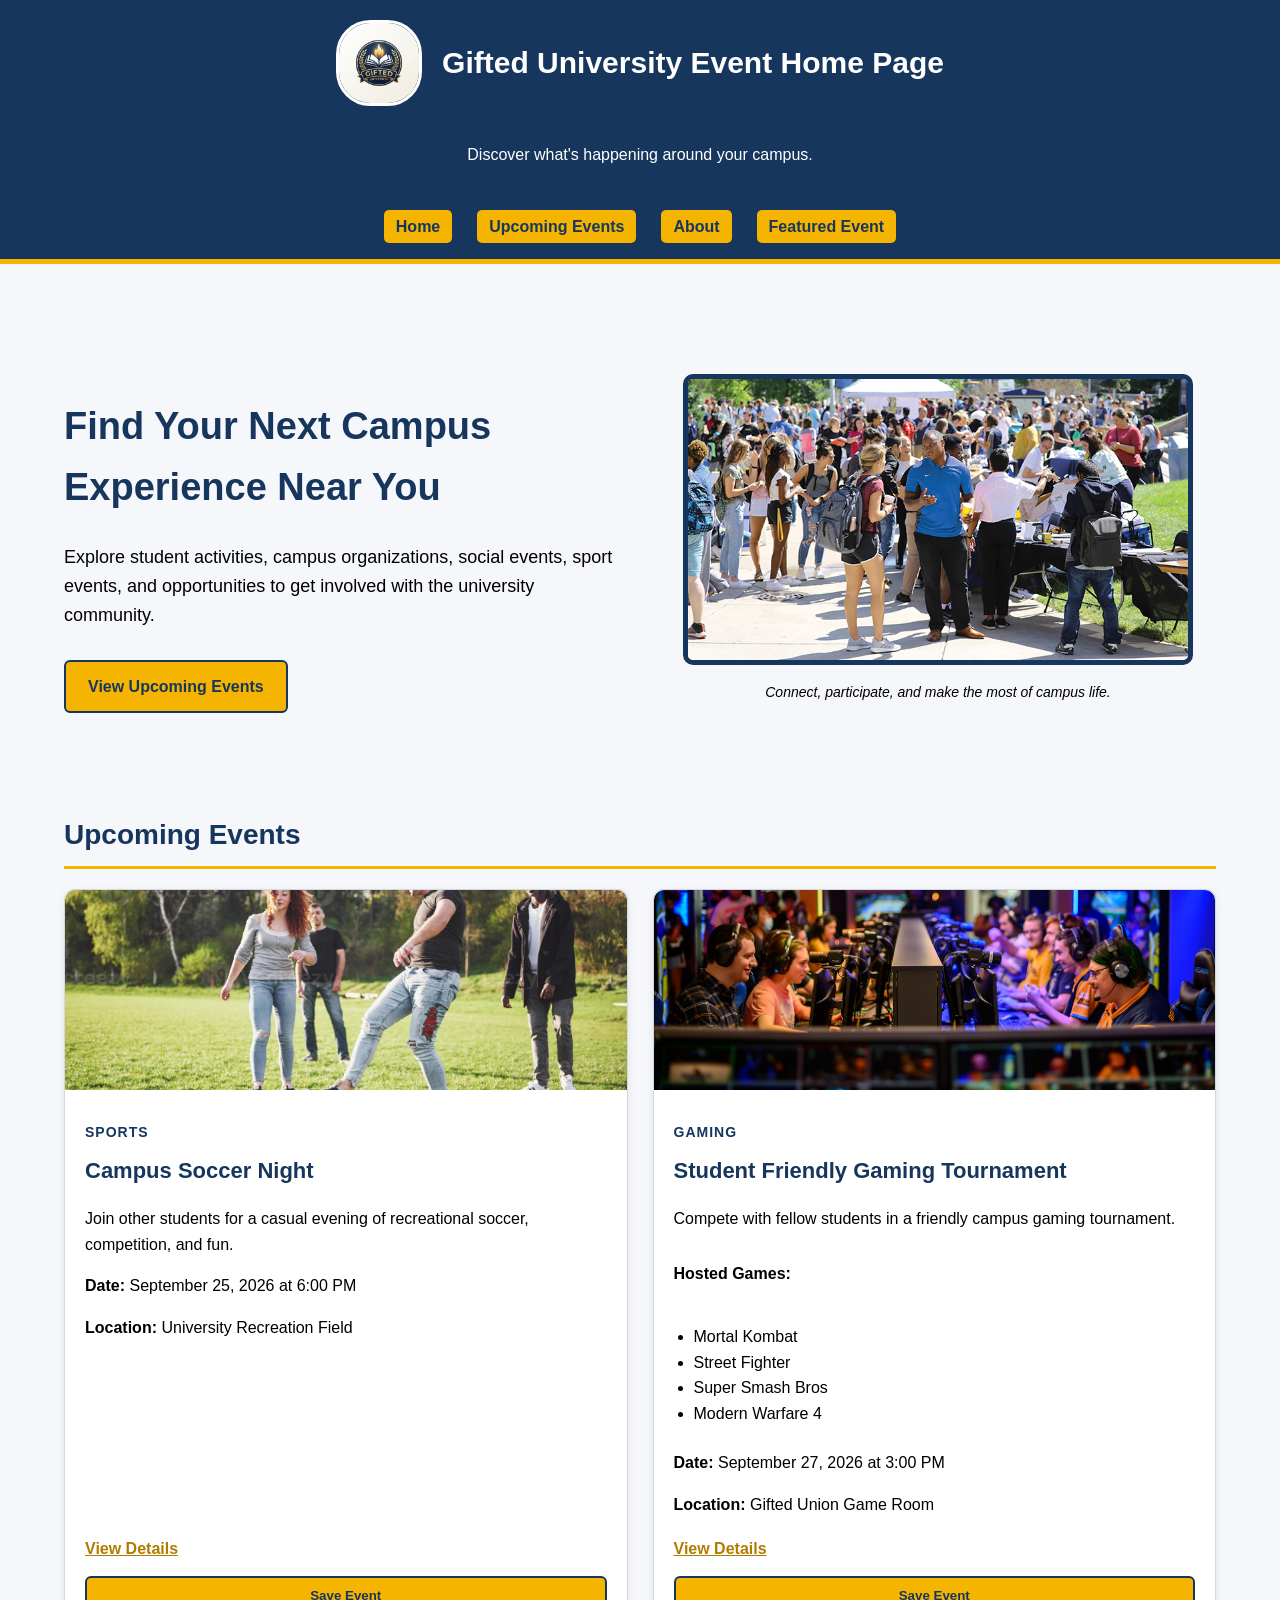
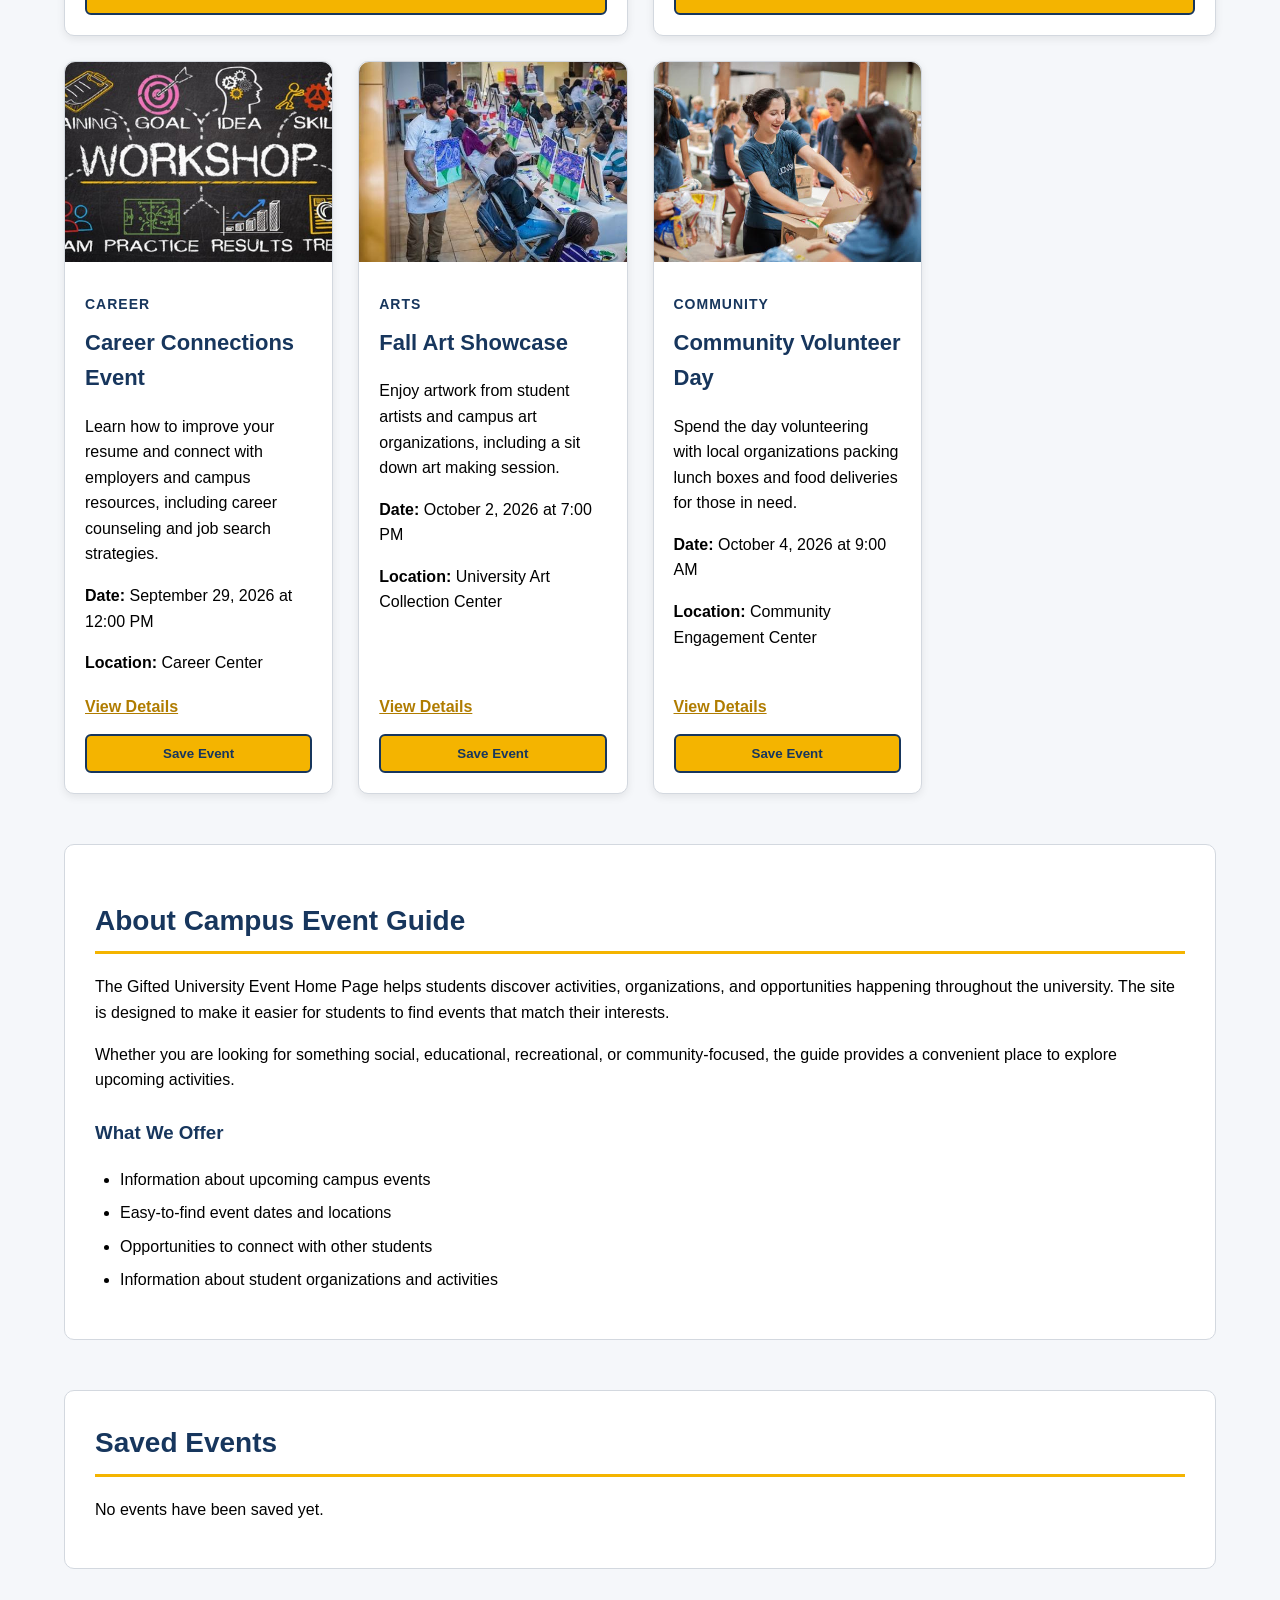
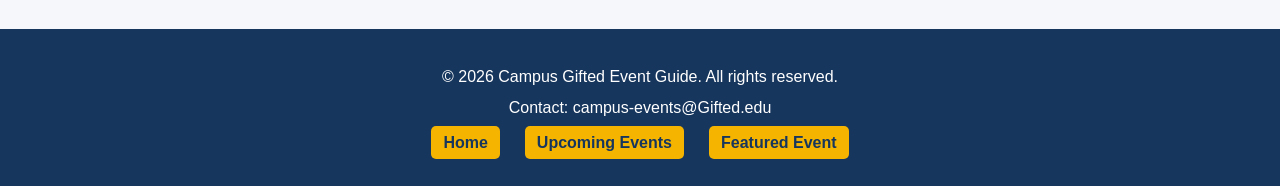
<file: index.html>
<!DOCTYPE html>

<html lang="en">

<!--
    Name: Juan Jimenez-Mora
    Date: 09.18.2026
    CSC 372-01

    This is the home page for the Gifted University Campus Event Guide.
    It helps students discover upcoming campus activities and events.
-->

<head>
    <meta charset="UTF-8">
    <meta name="viewport" content="width=device-width, initial-scale=1.0">
    <title>Gifted University Event Home Page</title>
    <link rel="stylesheet" href="css/styles.css">
    <!-- Favicon -->
    <link rel="icon" href="images/download.jpg" type="image/x-icon">
    <script src="script.js" defer></script>
</head>

<body>

    <header>
        <img src="images/download.jpg" alt="Gifted University Logo" class="logo">
        <h1>Gifted University Event Home Page</h1>
        <p>Discover what's happening around your campus.</p>

        <nav>
            <ul>
                <li><a href="index.html">Home</a></li>
                <li><a href="#upcoming-events">Upcoming Events</a></li>
                <li><a href="#about">About</a></li>
                <li><a href="events.html">Featured Event</a></li>
            </ul>
        </nav>
    </header>

    <main>
        <section class="hero">
            <div class="hero-content">
                <h2>Find Your Next Campus Experience Near You</h2>
                <p>
                    Explore student activities, campus organizations, social
                    events, sport events, and opportunities to get involved with the university
                    community.
                </p>

                <a class="button" href="#upcoming-events">
                    View Upcoming Events
                </a>
            </div>

            <figure>
                <img src="images/students_participating.jpg" alt="Students participating in a campus event">
                <figcaption>Connect, participate, and make the most of campus life.</figcaption>
            </figure>
        </section>


        <section id="upcoming-events">
            <h2>Upcoming Events</h2>

            <div class="event-grid">

                <article class="event-card">
                    <figure>
                        <img src="images/students_playing_soccer.jpg" alt="Students playing soccer on campus">
                    </figure>

                    <p class="category">Sports</p>
                    <h3>Campus Soccer Night</h3>

                    <p>
                        Join other students for a casual evening of recreational soccer,
                        competition, and fun.
                    </p>

                    <p>
                        <strong>Date:</strong>
                        <time datetime="2026-09-25T18:00">September 25, 2026 at 6:00 PM</time>
                    </p>

                    <p><strong>Location:</strong> University Recreation Field</p>

                    <a href="events.html">View Details</a>
                </article>


                <article class="event-card">
                    <figure>
                        <img src="images/college_gaming.jpg"
                            alt="Students playing video games at a campus gaming event">
                    </figure>

                    <p class="category">Gaming</p>
                    <h3>Student Friendly Gaming Tournament</h3>

                    <p>
                        Compete with fellow students in a friendly campus
                        gaming tournament.
                    </p>

                    <h4>Hosted Games:</h4>

                    <ul>
                        <li>Mortal Kombat</li>
                        <li>Street Fighter</li>
                        <li>Super Smash Bros</li>
                        <li>Modern Warfare 4</li>
                    </ul>

                    <p>
                        <strong>Date:</strong>
                        <time datetime="2026-09-27T15:00">September 27, 2026 at 3:00 PM</time>
                    </p>

                    <p><strong>Location:</strong> Gifted Union Game Room</p>

                    <a href="events.html">View Details</a>
                </article>


                <article class="event-card">
                    <figure>
                        <img src="images/career_event.jpg" alt="Students attending a career development event">
                    </figure>

                    <p class="category">Career</p>
                    <h3>Career Connections Event</h3>

                    <p>
                        Learn how to improve your resume and connect with
                        employers and campus resources, including career counseling and job search strategies.
                    </p>

                    <p>
                        <strong>Date:</strong>
                        <time datetime="2026-09-29T12:00">September 29, 2026 at 12:00 PM</time>
                    </p>

                    <p><strong>Location:</strong> Career Center</p>

                    <a href="events.html">View Details</a>
                </article>


                <article class="event-card">
                    <figure>
                        <img src="images/students_painting.jpg"
                            alt="Students drawing and painting at a campus art showcase">
                    </figure>

                    <p class="category">Arts</p>
                    <h3>Fall Art Showcase</h3>

                    <p>
                        Enjoy artwork from student artists and
                        campus art organizations, including a sit down art making session.
                    </p>

                    <p>
                        <strong>Date:</strong>
                        <time datetime="2026-10-02T19:00">October 2, 2026 at 7:00 PM</time>
                    </p>

                    <p><strong>Location:</strong> University Art Collection Center</p>

                    <a href="events.html">View Details</a>
                </article>


                <article class="event-card">
                    <figure>
                        <img src="images/college_volunteer.png"
                            alt="Students volunteering together at a community event">
                    </figure>

                    <p class="category">Community</p>
                    <h3>Community Volunteer Day</h3>

                    <p>
                        Spend the day volunteering with local organizations
                        packing lunch boxes and food deliveries for those in need.
                    </p>

                    <p>
                        <strong>Date:</strong>
                        <time datetime="2026-10-04T09:00">October 4, 2026 at 9:00 AM</time>
                    </p>

                    <p><strong>Location:</strong> Community Engagement Center</p>

                    <a href="events.html">View Details</a>
                </article>

            </div>
        </section>


        <section id="about">
            <h2>About Campus Event Guide</h2>

            <p>
                The Gifted University Event Home Page helps students discover activities,
                organizations, and opportunities happening throughout the
                university. The site is designed to make it easier for students
                to find events that match their interests.
            </p>

            <p>
                Whether you are looking for something social, educational,
                recreational, or community-focused, the guide provides a
                convenient place to explore upcoming activities.
            </p>

            <h3>What We Offer</h3>

            <ul>
                <li>Information about upcoming campus events</li>
                <li>Easy-to-find event dates and locations</li>
                <li>Opportunities to connect with other students</li>
                <li>Information about student organizations and activities</li>
            </ul>
        </section>

    </main>


    <footer>
        <p>&copy; 2026 Campus Gifted Event Guide. All rights reserved.</p>
        <p>Contact: campus-events@Gifted.edu</p>

        <nav>
            <ul>
                <li><a href="index.html">Home</a></li>
                <li><a href="#upcoming-events">Upcoming Events</a></li>
                <li><a href="events.html">Featured Event</a></li>
            </ul>
        </nav>
    </footer>

</body>

</html>
</file>
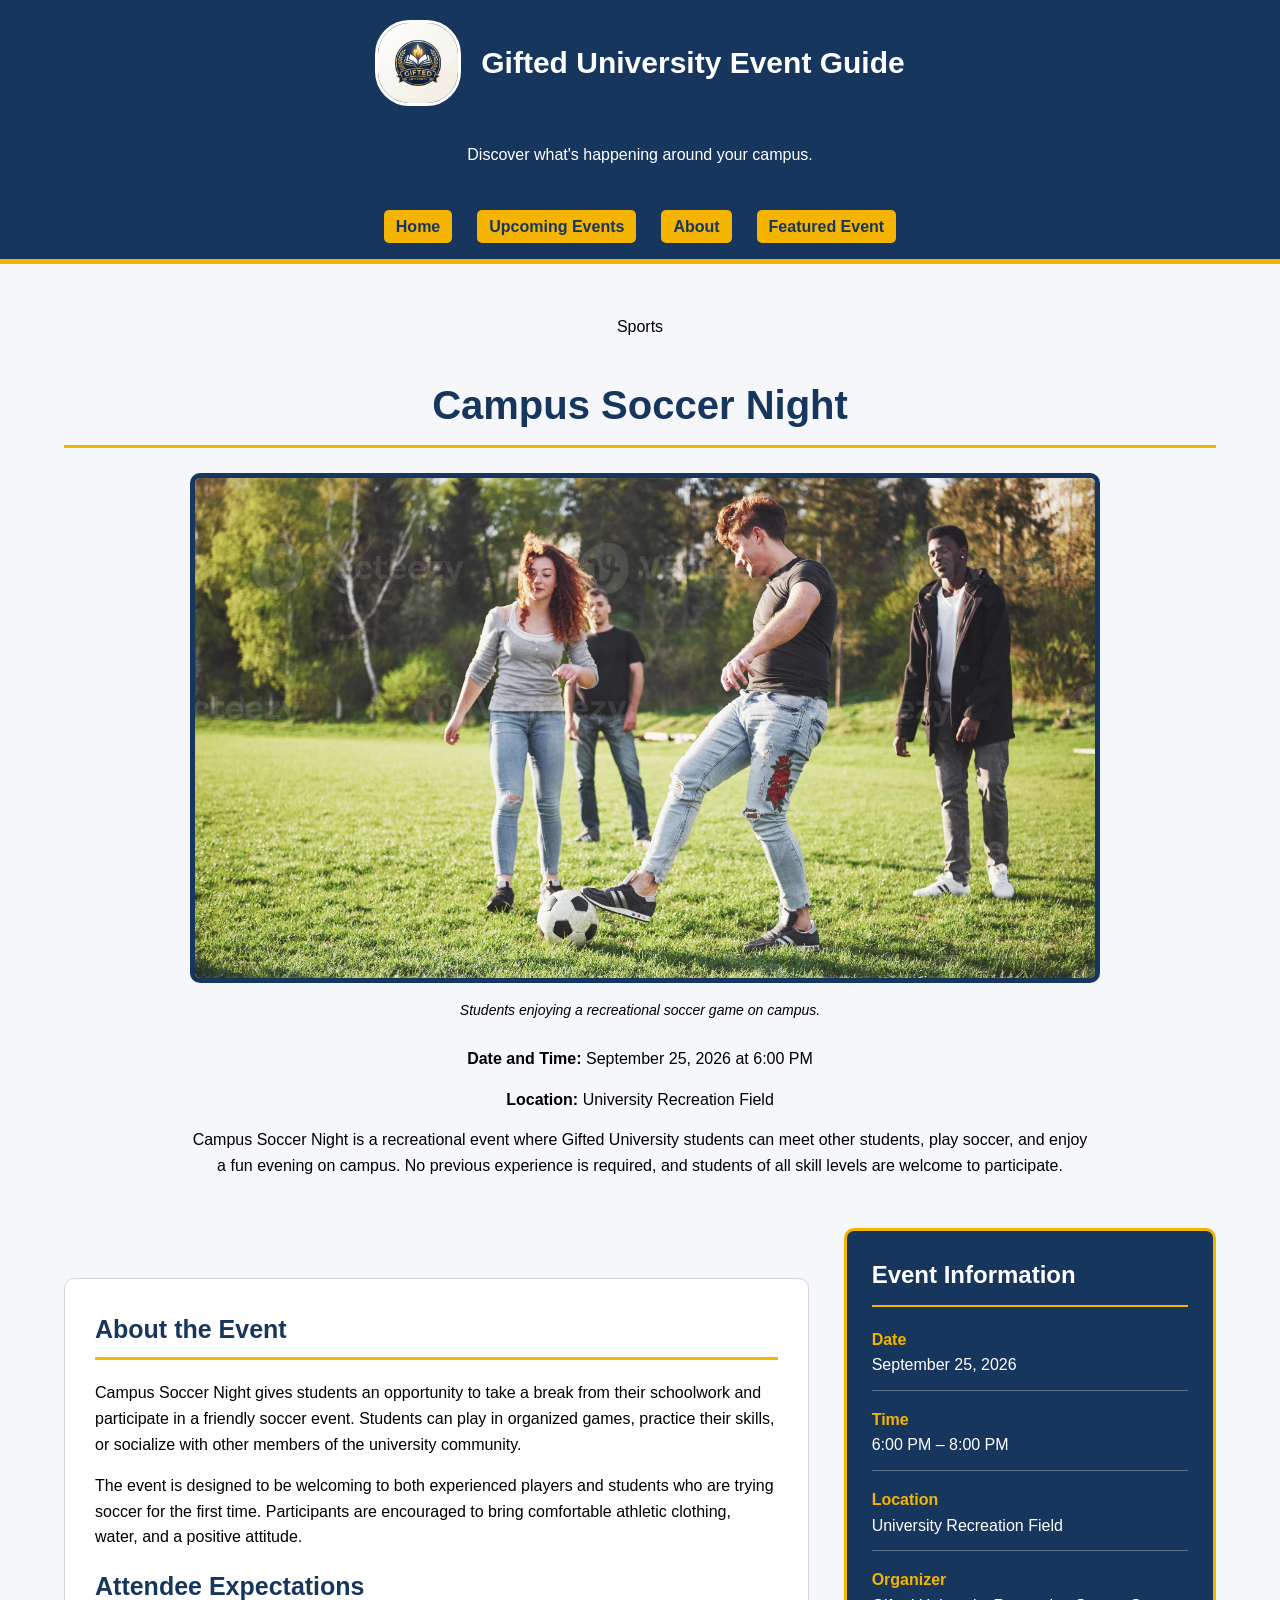
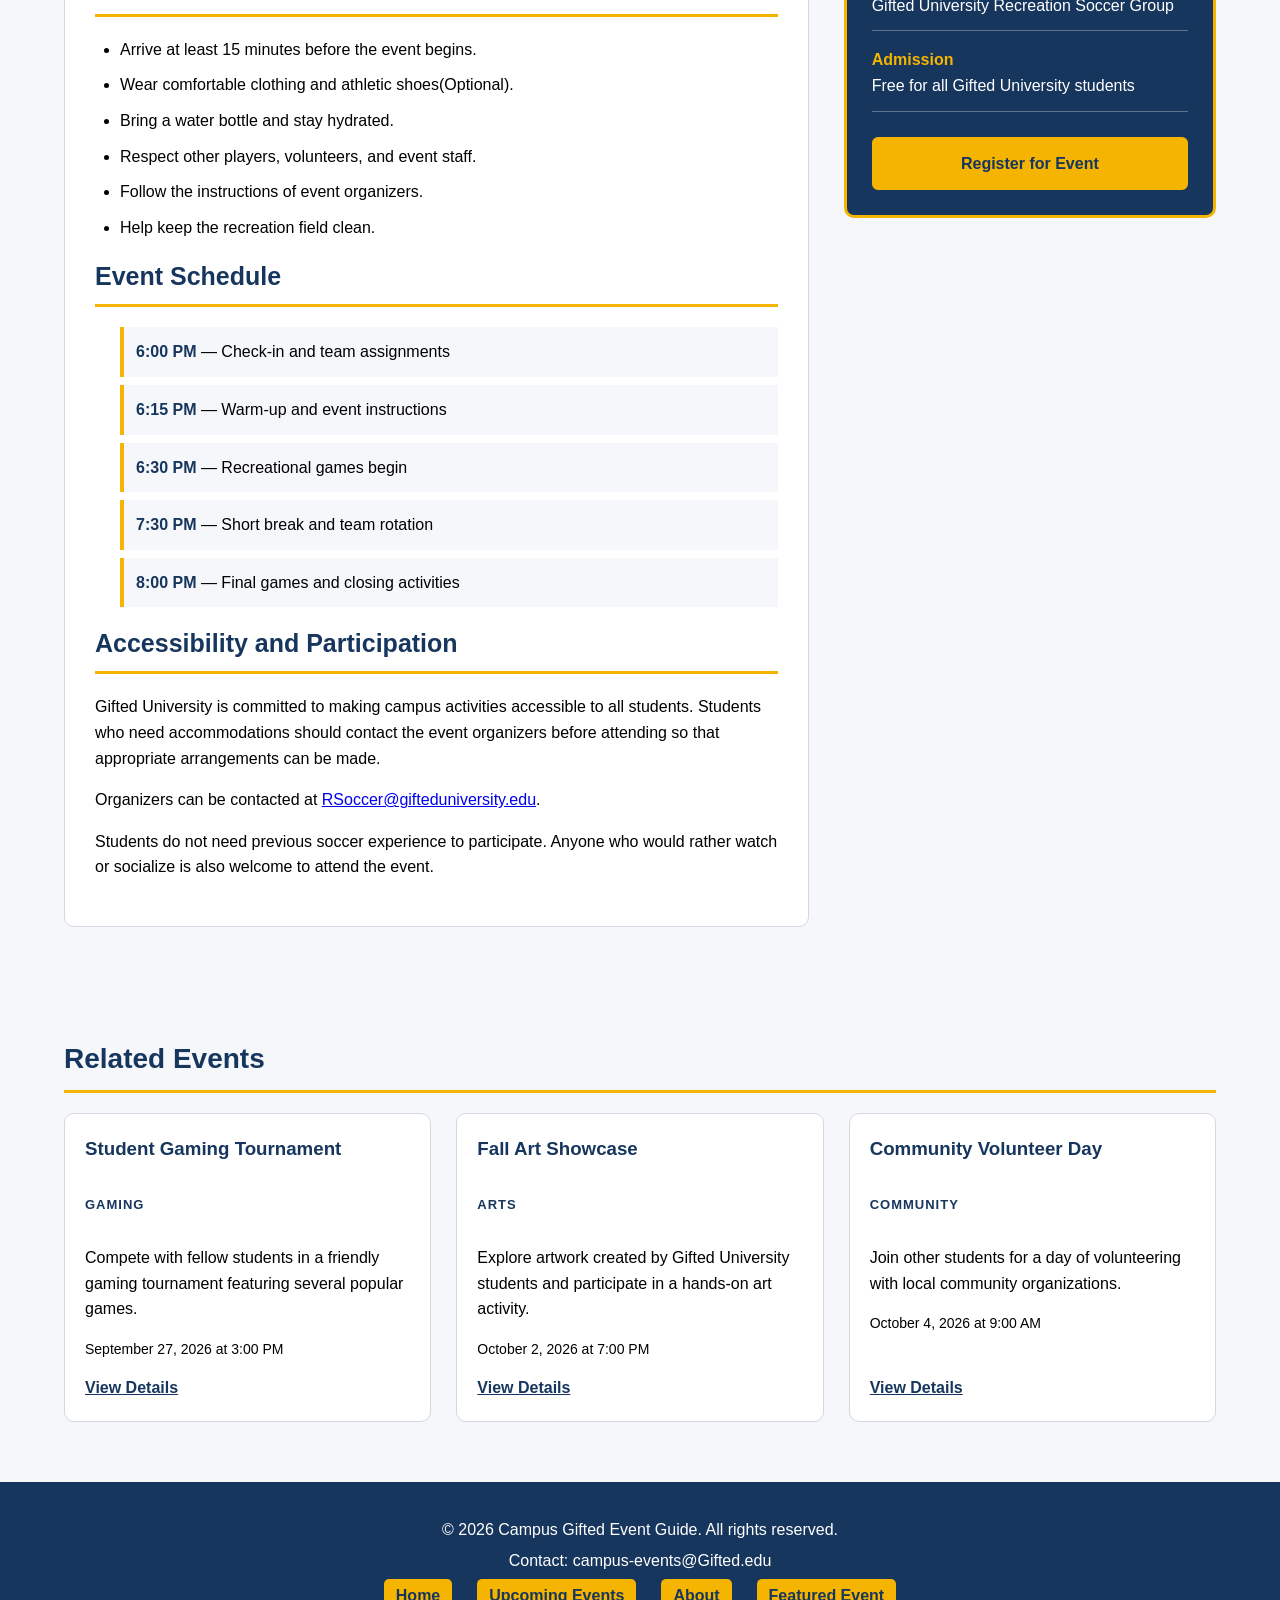
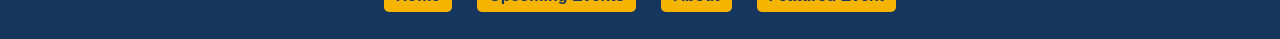
<file: events.html>
<!DOCTYPE html>

<html lang="en">

<!--
    Name: Juan Jimenez-Mora
    Date: 09.18.2026
    CSC 372-01

    This page provides details about the featured Campus Soccer Night event,
    including event information, schedule, accessibility, and related events.
-->

<head>
    <meta charset="UTF-8">
    <meta name="viewport" content="width=device-width, initial-scale=1.0">
    <title>Campus Soccer Night | Gifted University</title>
    <link rel="stylesheet" href="css/styles.css">

    <!-- Favicon -->
    <link rel="icon" href="images/download.jpg" type="image/x-icon">
    <script src="script.js" defer></script>

</head>

<body>

    <header>
        <img src="images/download.jpg" alt="Gifted University Logo" class="logo">

        <h1>Gifted University Event Guide</h1>

        <p>Discover what's happening around your campus.</p>

        <nav>
            <ul>
                <li><a href="index.html">Home</a></li>
                <li><a href="index.html#upcoming-events">Upcoming Events</a></li>
                <li><a href="index.html#about">About</a></li>
                <li><a href="events.html">Featured Event</a></li>
            </ul>
        </nav>
    </header>


    <main>

        <section class="event-introduction">

            <p class="category">Sports</p>

            <h2>Campus Soccer Night</h2>

            <figure>
                <img src="images/students_playing_soccer.jpg"
                    alt="Students playing soccer together on the Gifted University recreation field">

                <figcaption>
                    Students enjoying a recreational soccer game on campus.
                </figcaption>
            </figure>

            <p>
                <strong>Date and Time:</strong>
                <time datetime="2026-09-25T18:00">
                    September 25, 2026 at 6:00 PM
                </time>
            </p>

            <p>
                <strong>Location:</strong>
                University Recreation Field
            </p>

            <p>
                Campus Soccer Night is a recreational event where Gifted University
                students can meet other students, play soccer, and enjoy a fun
                evening on campus. No previous experience is required, and students
                of all skill levels are welcome to participate.
            </p>

        </section>


        <div class="event-layout">

            <section class="event-main-content">

                <h2>About the Event</h2>

                <p>
                    Campus Soccer Night gives students an opportunity to take a
                    break from their schoolwork and participate in a friendly
                    soccer event. Students can play in organized games, practice
                    their skills, or socialize with other members of the university
                    community.
                </p>

                <p>
                    The event is designed to be welcoming to both experienced
                    players and students who are trying soccer for the first time.
                    Participants are encouraged to bring comfortable athletic
                    clothing, water, and a positive attitude.
                </p>


                <h2>Attendee Expectations</h2>

                <ul>
                    <li>Arrive at least 15 minutes before the event begins.</li>
                    <li>Wear comfortable clothing and athletic shoes(Optional).</li>
                    <li>Bring a water bottle and stay hydrated.</li>
                    <li>Respect other players, volunteers, and event staff.</li>
                    <li>Follow the instructions of event organizers.</li>
                    <li>Help keep the recreation field clean.</li>
                </ul>


                <h2>Event Schedule</h2>

                <ul class="schedule">
                    <li>
                        <time datetime="2026-09-25T17:00">6:00 PM</time>
                        — Check-in and team assignments
                    </li>

                    <li>
                        <time datetime="2026-09-25T17:15">6:15 PM</time>
                        — Warm-up and event instructions
                    </li>

                    <li>
                        <time datetime="2026-09-25T17:30">6:30 PM</time>
                        — Recreational games begin
                    </li>

                    <li>
                        <time datetime="2026-09-25T18:30">7:30 PM</time>
                        — Short break and team rotation
                    </li>

                    <li>
                        <time datetime="2026-09-25T19:00">8:00 PM</time>
                        — Final games and closing activities
                    </li>
                </ul>


                <h2>Accessibility and Participation</h2>

                <p>
                    Gifted University is committed to making campus activities
                    accessible to all students. Students who need accommodations
                    should contact the event organizers before attending so that
                    appropriate arrangements can be made.
                </p>

                <p>Organizers can be contacted at <a
                        href="mailto:RSoccer@gifteduniversity.edu">RSoccer@gifteduniversity.edu</a>.</p>

                <p>
                    Students do not need previous soccer experience to participate.
                    Anyone who would rather watch or socialize is also welcome to
                    attend the event.
                </p>

            </section>


            <aside class="event-sidebar">

                <h2>Event Information</h2>

                <div class="event-info">
                    <p>
                        <strong>Date</strong><br>
                        September 25, 2026
                    </p>

                    <p>
                        <strong>Time</strong><br>
                        6:00 PM – 8:00 PM
                    </p>

                    <p>
                        <strong>Location</strong><br>
                        University Recreation Field
                    </p>

                    <p>
                        <strong>Organizer</strong><br>
                        Gifted University Recreation Soccer Group
                    </p>

                    <p>
                        <strong>Admission</strong><br>
                        Free for all Gifted University students
                    </p>
                </div>

                <a href="#" class="button">Register for Event</a>

            </aside>

        </div>


        <section class="related-events">

            <h2>Related Events</h2>

            <div class="related-event-container">

                <article class="related-card">
                    <h3>Student Gaming Tournament</h3>

                    <p class="category">Gaming</p>

                    <p>
                        Compete with fellow students in a friendly gaming
                        tournament featuring several popular games.
                    </p>

                    <time datetime="2026-09-27T19:00">
                        September 27, 2026 at 3:00 PM
                    </time>

                    <a href="events.html">View Details</a>
                </article>


                <article class="related-card">
                    <h3>Fall Art Showcase</h3>

                    <p class="category">Arts</p>

                    <p>
                        Explore artwork created by Gifted University students
                        and participate in a hands-on art activity.
                    </p>

                    <time datetime="2026-10-02T19:00">
                        October 2, 2026 at 7:00 PM
                    </time>

                    <a href="events.html">View Details</a>
                </article>


                <article class="related-card">
                    <h3>Community Volunteer Day</h3>

                    <p class="category">Community</p>

                    <p>
                        Join other students for a day of volunteering with
                        local community organizations.
                    </p>

                    <time datetime="2026-10-04T09:00">
                        October 4, 2026 at 9:00 AM
                    </time>

                    <a href="events.html">View Details</a>
                </article>

            </div>

        </section>

    </main>


    <footer>

        <p>&copy; 2026 Campus Gifted Event Guide. All rights reserved.</p>

        <p>Contact: campus-events@Gifted.edu</p>

        <nav>
            <ul>
                <li><a href="index.html">Home</a></li>
                <li><a href="index.html#upcoming-events">Upcoming Events</a></li>
                <li><a href="index.html#about">About</a></li>
                <li><a href="events.html">Featured Event</a></li>
            </ul>
        </nav>

    </footer>

</body>

</html>
</file>
<file: css/styles.css>
/*
    Name: Juan Jimenez-Mora
    Date: 09.18.2026
    CSC 372-01

    This stylesheet controls the layout, appearance, and responsive design
    for the Gifted University Campus Event Guide.
*/

body {
    margin: 0;
    padding: 0;
    background-color: #f5f7fa;
    font-family: Arial, Helvetica, sans-serif;
    line-height: 1.6;
}

img {
    max-width: 100%;
    height: auto;
}

/* header */
header {
    background-color: #17365d;
    color: white;
    padding: 20px 40px;
    border-bottom: 5px solid #f4b400;

    display: flex;
    align-items: center;
    justify-content: center;
    gap: 20px;
    flex-wrap: wrap;
}

header h1 {
    margin: 0;
    font-size: 30px;
}

header p {
    width: 100%;
    text-align: center;
    flex-basis: 100%;
}

header nav {
    width: 100%;
}

.logo {
    width: 80px;
    height: 80px;
    object-fit: cover;
    border-radius: 40%;
    border: 3px solid white;
}

/* navigation */
nav {
    width: 100%;
}

nav ul {
    list-style: none;
    margin: 10px 0 0;
    padding: 0;

    display: flex;
    justify-content: center;
    align-items: center;
    gap: 25px;
    flex-wrap: wrap;
}

nav li {
    margin: 0;
}

nav a {
    text-decoration: none;
    font-weight: bold;
    padding: 8px 12px;
    border-radius: 5px;
    background-color: #f4b400;
    color: #17365d;
}

/* main content */
main {
    width: 90%;
    max-width: 1200px;
    margin: 0 auto;
}

section {
    margin: 50px 0;
}

section h2 {
    color: #17365d;
    font-size: 28px;
    margin-bottom: 20px;
    border-bottom: 3px solid #f4b400;
    padding-bottom: 8px;
}

/* hero section */
.hero {
    display: flex;
    justify-content: space-between;
    align-items: center;
    gap: 40px;
    padding: 50px 0;
}

.hero-content {
    flex: 1;
}

.hero-content h2 {
    font-size: 38px;
    color: #17365d;
    border-bottom: none;
    margin-bottom: 15px;
}

.hero-content p {
    font-size: 18px;
    margin-bottom: 30px;
}

.hero figure {
    flex: 1;
    margin: 0;
    text-align: center;
}

.hero figure img {
    width: 100%;
    max-width: 500px;
    border: 5px solid #17365d;
    border-radius: 10px;
}

.hero figcaption {
    margin-top: 8px;
    font-size: 14px;
    font-style: italic;
}

/* buttons */
.button {
    display: inline-block;
    text-decoration: none;
    padding: 12px 22px;
    border: 2px solid #17365d;
    border-radius: 6px;
    font-weight: bold;
    background-color: #f4b400;
    color: #17365d;
}

/* upcoming event grid */
.event-grid {
    display: grid;

    grid-template-columns: repeat(4, 1fr);

    gap: 25px;
    align-items: stretch;
}

.event-card {
    background-color: white;
    padding: 20px;
    border: 1px solid #d3d8df;
    border-radius: 10px;

    box-shadow: 0 3px 8px rgba(0, 0, 0, 0.08);
    display: flex;
    flex-direction: column;
}

.event-card:nth-child(1),
.event-card:nth-child(2) {
    grid-column: span 2;
}

.event-card:nth-child(n+3) {
    grid-column: span 1;
}

.event-card figure {
    margin: -20px -20px 15px;
}

.event-card figure img {
    width: 100%;
    height: 200px;
    object-fit: cover;
    border-radius: 10px 10px 0 0;
}

.event-card .category {
    color: #17365d;
    font-size: 14px;
    font-weight: bold;
    text-transform: uppercase;
    letter-spacing: 1px;
    margin-bottom: 5px;
}

.event-card h3 {
    color: #17365d;
    margin: 5px 0 10px;
    font-size: 22px;
}

.event-card p {
    margin: 8px 0;
}

.event-card ul {
    padding-left: 20px;
}

.event-card a {
    display: inline-block;
    margin-top: auto;
    padding-top: 10px;
    color: #b07c00;
    font-weight: bold;
    text-decoration: underline;
}

/* about section */
#about {
    background-color: white;
    padding: 30px;
    border: 1px solid #d3d8df;
    border-radius: 10px;
}

#about h3 {
    color: #17365d;
    margin-top: 25px;
}

#about ul {
    padding-left: 25px;
}

#about li {
    margin-bottom: 8px;
}

/* footer */
footer {
    background-color: #17365d;
    color: white;
    text-align: center;
    padding: 30px 20px;
    margin-top: 60px;
}

footer p {
    margin: 5px 0;
}

footer nav ul {
    justify-content: center;
}

footer nav a {
    color: #17365d;
}

@media (max-width: 900px) {

    header {
        justify-content: center;
        text-align: center;
    }

    .hero {
        gap: 25px;
    }

    .event-grid {
        grid-template-columns: repeat(2, 1fr);
    }

    .event-card:nth-child(1),
    .event-card:nth-child(2),
    .event-card:nth-child(n+3) {
        grid-column: span 1;
    }

}

/* ------------------------------
Small Screens
------------------------------ */

@media (max-width: 600px) {

    header {
        padding: 20px;
    }

    header h1 {
        font-size: 24px;
    }

    .logo {
        width: 65px;
        height: 65px;
    }

    nav ul {
        flex-direction: column;
        gap: 10px;
    }

    nav a {
        display: block;
    }

    main {
        width: 94%;
    }

    .hero {
        flex-direction: column;
        text-align: center;
    }

    .hero-content h2 {
        font-size: 30px;
    }

    .event-grid {
        grid-template-columns: 1fr;
    }

    .event-card:nth-child(1),
    .event-card:nth-child(2),
    .event-card:nth-child(n+3) {
        grid-column: span 1;
    }

    #about {
        padding: 20px;
    }

}

/* events details page */
.event-introduction {
    text-align: center;
}

.event-introduction h2 {
    font-size: 40px;
    margin-bottom: 25px;
}

.event-introduction figure {
    margin: 0 auto 25px;
    max-width: 900px;
}

.event-introduction figure img {
    width: 100%;
    max-height: 500px;
    object-fit: cover;
    border: 5px solid #17365d;
    border-radius: 10px;
}

.event-introduction figcaption {
    margin-top: 8px;
    font-size: 14px;
    font-style: italic;
}

.event-introduction p {
    max-width: 900px;
    margin: 15px auto;
}

/* main content with sidebar */
.event-layout {
    display: grid;
    grid-template-columns: 2fr 1fr;
    gap: 35px;
    align-items: start;
}

.event-main-content {
    background-color: white;
    padding: 30px;
    border: 1px solid #d3d8df;
    border-radius: 10px;
}

.event-main-content h2 {
    font-size: 25px;
    margin-top: 0px;
}

.event-main-content ul {
    padding-left: 25px;
}

.event-main-content li {
    margin-bottom: 10px;
}

/* schedule */
.schedule {
    list-style: none;
    padding-left: 0;
}

.schedule li {
    padding: 12px;
    margin-bottom: 8px;
    background-color: #f5f7fa;
    border-left: 4px solid #f4b400;
}

.schedule time {
    font-weight: bold;
    color: #17365d;
}

/* sidebar */
.event-sidebar {
    background-color: #17365d;
    color: white;
    padding: 25px;
    border: 3px solid #f4b400;
    border-radius: 10px;
    position: sticky;
    top: 20px;
}

.event-sidebar h2 {
    color: white;
    border-bottom: 2px solid #f4b400;
    padding-bottom: 10px;
    margin-top: 0;
}

.event-info {
    margin-bottom: 25px;
}

.event-info p {
    border-bottom: 1px solid rgba(255, 255, 255, 0.3);
    padding-bottom: 12px;
    margin-bottom: 15px;
}

.event-info strong {
    color: #f4b400;
}

.event-sidebar .button {
    display: block;
    text-align: center;
    background-color: #f4b400;
    color: #17365d;
    border-color: #f4b400;
}

/* related events */
.related-events {
    margin-top: 60px;
}

.related-event-container {
    display: flex;
    justify-content: space-between;
    align-items: stretch;
    gap: 25px;
    flex-wrap: wrap;
}

.related-card {
    flex: 1 1 250px;
    background-color: white;
    padding: 20px;
    border: 1px solid #d3d8df;
    border-radius: 10px;

    display: flex;
    flex-direction: column;
}

.related-card h3 {
    color: #17365d;
    margin-top: 0;
}

.related-card .category {
    color: #17365d;
    font-size: 13px;
    font-weight: bold;
    text-transform: uppercase;
    letter-spacing: 1px;
}

.related-card time {
    font-size: 14px;
    margin-bottom: 15px;
}

.related-card a {
    margin-top: auto;
    color: #17365d;
    font-weight: bold;
}

/* medium screens */

@media (max-width: 900px) {

    .event-layout {
        grid-template-columns: 1fr;
    }

    .event-sidebar {
        position: static;
    }

    .event-introduction h2 {
        font-size: 34px;
    }

}

/* ------------------------------
Event Page Small Screens
------------------------------ */

@media (max-width: 600px) {

    .event-introduction h2 {
        font-size: 28px;
    }

    .event-introduction figure img {
        max-height: 300px;
    }

    .event-main-content {
        padding: 20px;
    }

    .event-sidebar {
        padding: 20px;
    }

    .related-event-container {
        flex-direction: column;
    }

    .related-card {
        flex-basis: 100%;
    }

}

/* saved events */
#saved-events {
    background-color: white;
    padding: 30px;
    border: 1px solid #d3d8df;
    border-radius: 10px;
}

#saved-events h2 {
    margin-top: 0;
}

#saved-events-list {
    padding-left: 25px;
}

.saved-event-item {
    margin-bottom: 15px;
    padding: 12px;
    border-left: 4px solid #f4b400;
    background-color: #f5f7fa;
}

.saved-event-item strong {
    display: block;
    color: #17365d;
}

.saved-event-item span {
    display: block;
    margin-top: 4px;
}

.hidden {
    display: none;
}

/* saved event card */
.event-card.saved-event {
    border: 3px solid #f4b400;
    background-color: #fff9e6;
}

.save-event-button {
    margin-top: 15px;
    padding: 10px 15px;
    border: 2px solid #17365d;
    border-radius: 6px;
    background-color: #f4b400;
    color: #17365d;
    font-weight: bold;
    cursor: pointer;
}

.save-event-button:hover {
    opacity: 0.85;
}
</file>
